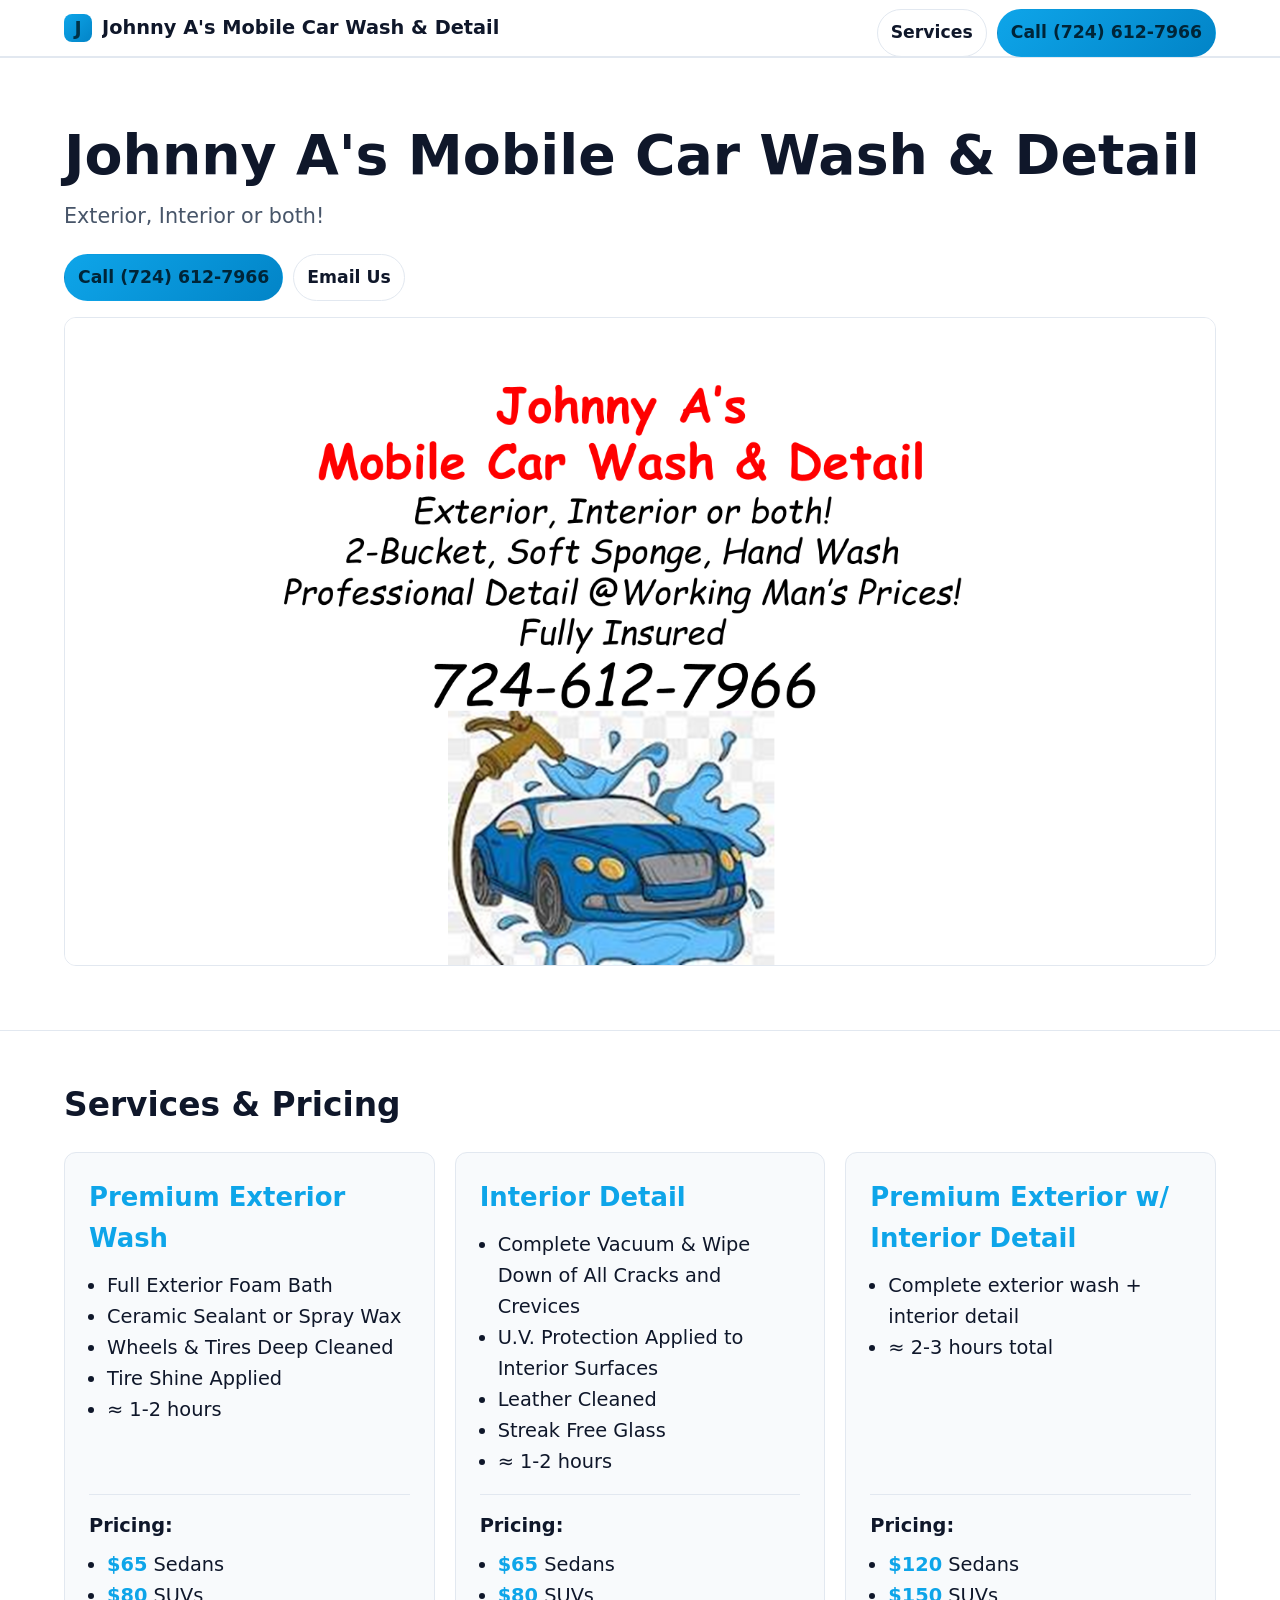
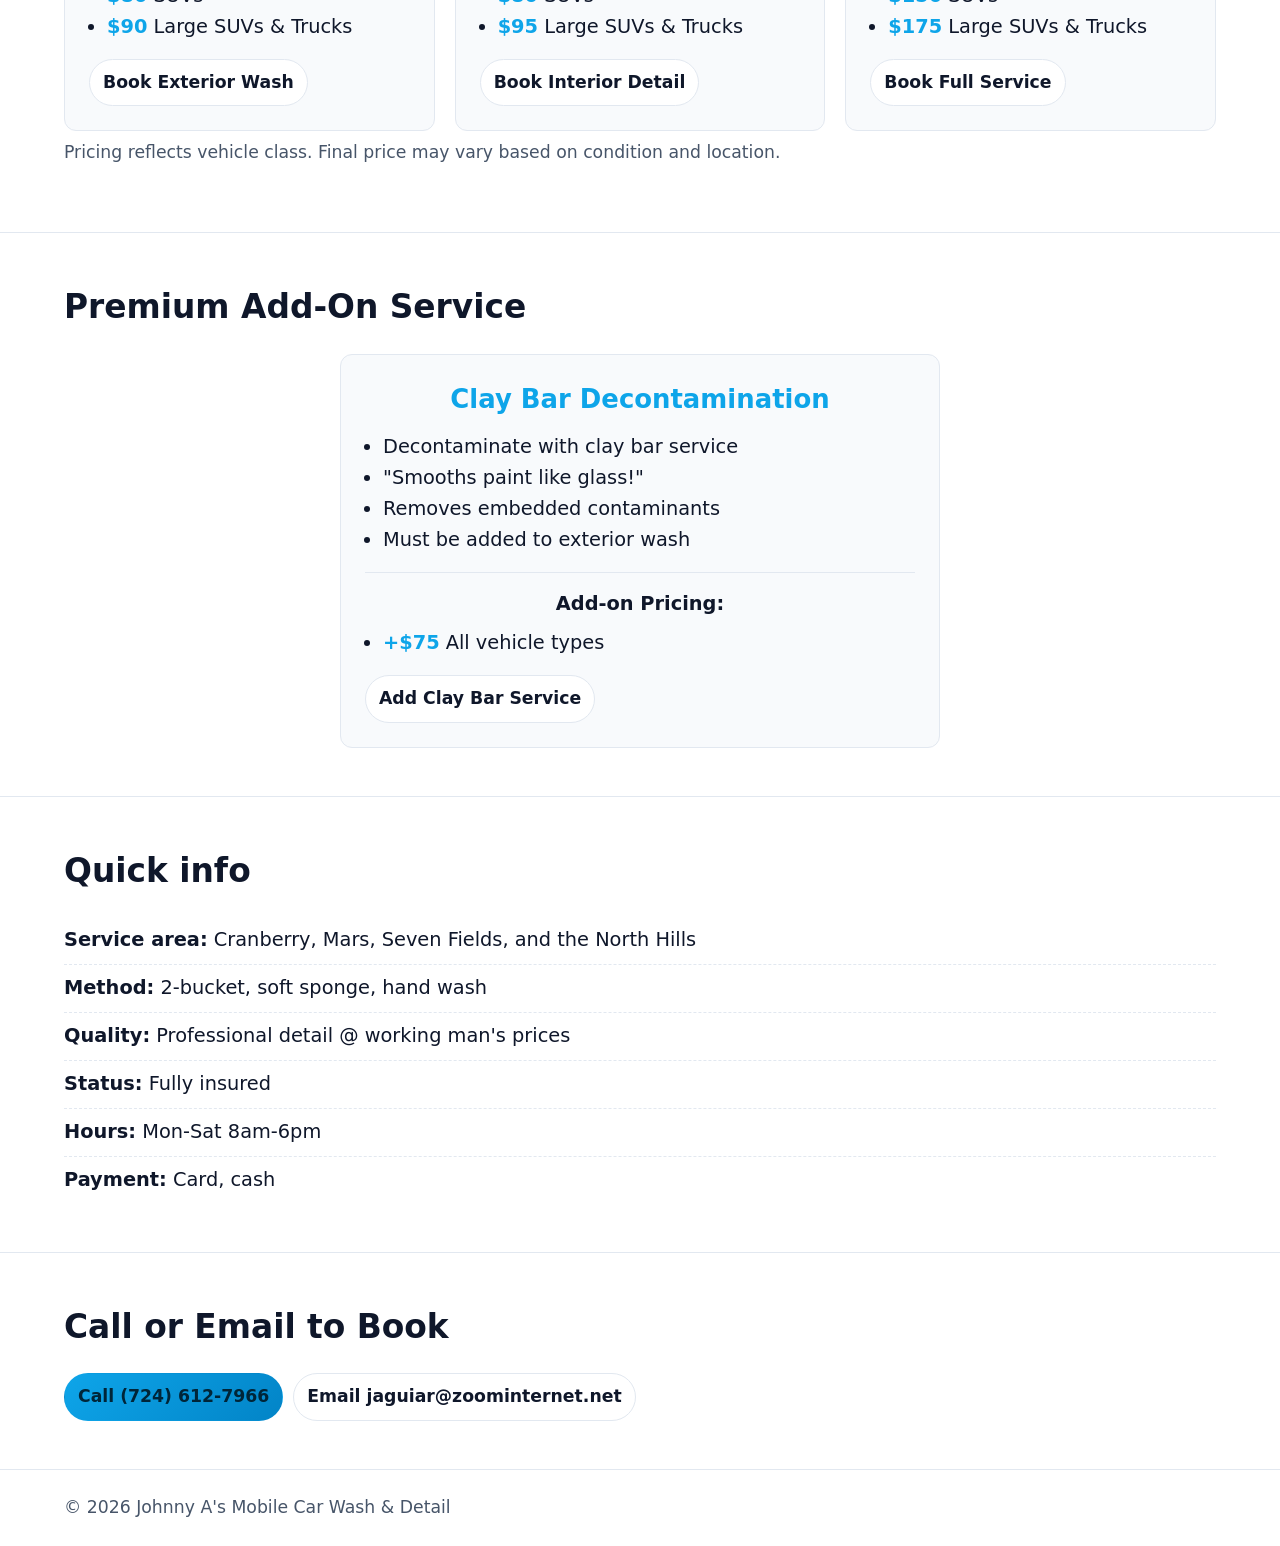
<file: index.html>
<!doctype html>
<html lang="en">
  <head>
    <meta charset="utf-8" />
    <meta name="viewport" content="width=device-width, initial-scale=1" />
    <title>Johnny A's Mobile Car Wash & Detail</title>
    <meta name="description" content="Johnny A's Mobile Car Wash & Detail serving Cranberry, Mars, and Seven Fields. Exterior, interior, or both. Professional detail at working man's prices. Fully insured. Call 724-612-7966." />
    <link rel="canonical" href="https://www.johnnyasmobilecarwashdetail.com/" />
    <meta name="robots" content="index, follow" />
    <meta property="og:type" content="website" />
    <meta property="og:site_name" content="Johnny A's Mobile Car Wash & Detail" />
    <meta property="og:title" content="Johnny A's Mobile Car Wash & Detail" />
    <meta property="og:description" content="Johnny A's Mobile Car Wash & Detail serving Cranberry, Mars, and Seven Fields. Exterior, interior, or both. Professional detail at working man's prices. Fully insured. Call 724-612-7966." />
    <meta property="og:url" content="https://www.johnnyasmobilecarwashdetail.com/" />
    <meta property="og:image" content="https://www.johnnyasmobilecarwashdetail.com/logoimage.png" />
    <meta name="twitter:card" content="summary_large_image" />
    <meta name="twitter:title" content="Johnny A's Mobile Car Wash & Detail" />
    <meta name="twitter:description" content="Johnny A's Mobile Car Wash & Detail serving Cranberry, Mars, and Seven Fields. Exterior, interior, or both. Professional detail at working man's prices. Fully insured. Call 724-612-7966." />
    <meta name="twitter:image" content="https://www.johnnyasmobilecarwashdetail.com/logoimage.png" />
    <link rel="apple-touch-icon" sizes="180x180" href="/apple-touch-icon.png" />
    <link rel="icon" type="image/png" sizes="32x32" href="/favicon-32x32.png" />
    <link rel="icon" type="image/png" sizes="16x16" href="/favicon-16x16.png" />
    <link rel="icon" href="/favicon.ico" />
    <link rel="manifest" href="/site.webmanifest" />
    <meta name="theme-color" content="#ffffff" />
    <script type="application/ld+json">
      {
        "@context": "https://schema.org",
        "@type": "AutoWash",
        "name": "Johnny A's Mobile Car Wash & Detail",
        "url": "https://www.johnnyasmobilecarwashdetail.com/",
        "image": "https://www.johnnyasmobilecarwashdetail.com/logoimage.png",
        "telephone": "+1-724-612-7966",
        "email": "jaguiar@zoominternet.net",
        "areaServed": [
          "Cranberry, PA",
          "Mars, PA",
          "Seven Fields, PA",
          "North Hills, PA"
        ],
        "openingHoursSpecification": [
          {
            "@type": "OpeningHoursSpecification",
            "dayOfWeek": [
              "Monday",
              "Tuesday",
              "Wednesday",
              "Thursday",
              "Friday",
              "Saturday"
            ],
            "opens": "08:00",
            "closes": "18:00"
          }
        ],
        "priceRange": "$$",
        "makesOffer": [
          {"@type":"Offer","itemOffered":{"@type":"Service","name":"Premium Exterior Wash"}},
          {"@type":"Offer","itemOffered":{"@type":"Service","name":"Interior Detail"}},
          {"@type":"Offer","itemOffered":{"@type":"Service","name":"Clay Bar Decontamination"}}
        ]
      }
    </script>
    <link rel="stylesheet" href="styles.css" />
  </head>
  <body>
    <header>
        <div class="container nav">
          <div class="brand"><span class="brand-badge">J</span><span class="brand-name">Johnny A's Mobile Car Wash & Detail</span></div>
        <div class="cta">
          <a class="btn btn-outline hide-sm" href="#services">Services</a>
          <a class="btn btn-primary" href="tel:+17246127966">Call<span class="sm-hidden"> (724) 612-7966</span></a>
        </div>
      </div>
    </header>

    <main>
      <section class="hero">
        <div class="container">
          <h1>Johnny A's Mobile Car Wash & Detail</h1>
          <p class="lead">Exterior, Interior or both!</p>
           <div class="cta">
            <a class="btn btn-primary" href="tel:+17246127966">Call (724) 612-7966</a>
            <a class="btn btn-outline" href="mailto:jaguiar@zoominternet.net?subject=Booking%20Request&body=Name%3A%0D%0APhone%3A%0D%0AVehicle%3A%0D%0APreferred%20date%2Ftime%3A%0D%0AServices%20%28interior%2C%20exterior%2C%20or%20both%29%3A%0D%0ALocation%3A%0D%0A">Email Us</a>
          </div>
           <div class="hero-media">
             <img src="logoimage.png" alt="Freshly detailed car with water beading" class="hero-image" loading="lazy" width="960" height="540" />
           </div>
        </div>
      </section>

      <section id="services">
        <div class="container">
          <h2>Services & Pricing</h2>
          <div class="grid three">
            <div class="card">
              <h3 style="margin:0 0 12px;font-size:1.5rem;color:var(--primary)">Premium Exterior Wash</h3>
              <ul style="margin-bottom:16px">
                <li>Full Exterior Foam Bath</li>
                <li>Ceramic Sealant or Spray Wax</li>
                <li>Wheels & Tires Deep Cleaned</li>
                <li>Tire Shine Applied</li>
                <li>≈ 1-2 hours</li>
              </ul>
              <div class="card-pricing">
                <strong style="display:block;margin-bottom:8px">Pricing:</strong>
                <ul style="margin-bottom:16px">
                  <li><span class="price">$65</span> Sedans</li>
                  <li><span class="price">$80</span> SUVs</li>
                  <li><span class="price">$90</span> Large SUVs & Trucks</li>
                </ul>
                <div class="cta"><a class="btn btn-outline book-trigger" href="#" data-service="Premium Exterior Wash">Book Exterior Wash</a></div>
              </div>
            </div>
            <div class="card">
              <h3 style="margin:0 0 12px;font-size:1.5rem;color:var(--primary)">Interior Detail</h3>
              <ul style="margin-bottom:16px">
                <li>Complete Vacuum & Wipe Down of All Cracks and Crevices</li>
                <li>U.V. Protection Applied to Interior Surfaces</li>
                <li>Leather Cleaned</li>
                <li>Streak Free Glass</li>
                <li>≈ 1-2 hours</li>
              </ul>
              <div class="card-pricing">
                <strong style="display:block;margin-bottom:8px">Pricing:</strong>
                <ul style="margin-bottom:16px">
                  <li><span class="price">$65</span> Sedans</li>
                  <li><span class="price">$80</span> SUVs</li>
                  <li><span class="price">$95</span> Large SUVs & Trucks</li>
                </ul>
                <div class="cta"><a class="btn btn-outline book-trigger" href="#" data-service="Interior Detail">Book Interior Detail</a></div>
              </div>
            </div>
            <div class="card">
              <h3 style="margin:0 0 12px;font-size:1.5rem;color:var(--primary)">Premium Exterior w/ Interior Detail</h3>
              <ul style="margin-bottom:16px">
                <li>Complete exterior wash + interior detail</li>
                <li>≈ 2-3 hours total</li>
              </ul>
              <div class="card-pricing">
                <strong style="display:block;margin-bottom:8px">Pricing:</strong>
                <ul style="margin-bottom:16px">
                  <li><span class="price">$120</span> Sedans</li>
                  <li><span class="price">$150</span> SUVs</li>
                  <li><span class="price">$175</span> Large SUVs & Trucks</li>
                </ul>
                <div class="cta"><a class="btn btn-outline book-trigger" href="#" data-service="Full Service (Exterior + Interior)">Book Full Service</a></div>
              </div>
            </div>

          </div>
          <p class="note">Pricing reflects vehicle class. Final price may vary based on condition and location.</p>
        </div>
      </section>

      <section id="add-ons">
        <div class="container">
          <h2>Premium Add-On Service</h2>
          <div class="grid" style="max-width:600px;margin:0 auto;">
            <div class="card" style="text-align:center;">
              <h3 style="margin:0 0 12px;font-size:1.5rem;color:var(--primary)">Clay Bar Decontamination</h3>
              <ul style="margin-bottom:16px;text-align:left;">
                <li>Decontaminate with clay bar service</li>
                <li>"Smooths paint like glass!"</li>
                <li>Removes embedded contaminants</li>
                <li>Must be added to exterior wash</li>
              </ul>
              <div class="card-pricing">
                <strong style="display:block;margin-bottom:8px">Add-on Pricing:</strong>
                <ul style="margin-bottom:16px;text-align:left;">
                  <li><span class="price">+$75</span> All vehicle types</li>
                </ul>
                <div class="cta"><a class="btn btn-outline book-trigger" href="#" data-service="Clay Bar Decontamination (Add-on)">Add Clay Bar Service</a></div>
              </div>
            </div>
          </div>
        </div>
      </section>

      <section id="details">
        <div class="container">
          <h2>Quick info</h2>
          <ul class="list">
            <li><strong>Service area:</strong> Cranberry, Mars, Seven Fields, and the North Hills</li>
            <li><strong>Method:</strong> 2-bucket, soft sponge, hand wash</li>
            <li><strong>Quality:</strong> Professional detail @ working man's prices</li>
            <li><strong>Status:</strong> Fully insured</li>
            <li><strong>Hours:</strong> Mon-Sat 8am-6pm</li>
            <li><strong>Payment:</strong> Card, cash</li>
          </ul>
        </div>
      </section>

      <section id="contact">
        <div class="container">
          <h2>Call or Email to Book</h2>
          <div class="cta">
            <a class="btn btn-primary" href="tel:+17246127966">Call (724) 612-7966</a>
            <a class="btn btn-outline" href="mailto:jaguiar@zoominternet.net?subject=Booking%20Request&body=Name%3A%0D%0APhone%3A%0D%0AVehicle%3A%0D%0APreferred%20date%2Ftime%3A%0D%0AServices%3A%0D%0ALocation%3A%0D%0A">Email jaguiar@zoominternet.net</a>
          </div>
        </div>
      </section>
    </main>

    <footer>
      <div class="container">© <span id="year"></span> Johnny A's Mobile Car Wash & Detail</div>
    </footer>

    <script src="script.js"></script>
  </body>
  </html>
</file>
<file: styles.css>
:root{
  --bg:#ffffff; --text:#0f172a; --muted:#475569; --primary:#0ea5e9; --primary-600:#0284c7; --border:#e2e8f0; --card:#f8fafc;
}

html{font-size:108%}

*{box-sizing:border-box}
body{margin:0;font-family:ui-sans-serif,system-ui,-apple-system,Segoe UI,Roboto,Helvetica,Arial;color:var(--text);background:var(--bg);line-height:1.6;font-size:1.12rem}
a{color:inherit;text-decoration:none}
.container{max-width:1200px;margin:0 auto;padding:0 24px}
header{position:sticky;top:0;background:var(--bg);border-bottom:1px solid var(--border)}
.nav{display:flex;align-items:center;justify-content:space-between;height:56px}
.nav .cta{flex-wrap:nowrap}
.brand{min-width:0}
.brand-name{white-space:nowrap;overflow:hidden;text-overflow:ellipsis}
.brand{display:flex;align-items:center;gap:10px;font-weight:800}
.brand-badge{display:grid;place-items:center;width:28px;height:28px;border-radius:8px;background:linear-gradient(135deg,var(--primary),var(--primary-600));color:#003247}
.hero{padding:64px 0}
h1{margin:0 0 12px;font-size:clamp(2.2rem,5vw,3.2rem);line-height:1.2}
.lead{color:var(--muted);margin:0 0 20px;font-size:1.2rem}
.cta{display:flex;flex-wrap:wrap;gap:10px;margin-top:10px}
.hero-media{margin-top:16px}
.hero-image{display:block;width:100%;height:auto;border-radius:12px;border:1px solid var(--border)}
.btn{display:inline-flex;align-items:center;justify-content:center;padding:9px 13px;border-radius:999px;border:1px solid var(--border);font-weight:700;font-size:1rem}
.btn .sm-hidden{margin-left:6px}
.btn-primary{background:linear-gradient(135deg,var(--primary),var(--primary-600));color:#002538;border-color:transparent}
.btn-outline{background:var(--bg)}
.btn-contrast{background:var(--card); color:var(--text); border-color:var(--border)}
.btn-contrast:hover{filter:brightness(1.06)}
section{padding:48px 0;border-top:1px solid var(--border);scroll-margin-top:80px}
h2{margin:0 0 20px;font-size:1.9rem}
h3{margin:0 0 12px;font-size:1.35rem}
.grid{display:grid;gap:20px}
.grid.three{grid-template-columns:repeat(auto-fit,minmax(320px,1fr))}
.card{background:var(--card);border:1px solid var(--border);border-radius:12px;padding:24px;display:flex;flex-direction:column;height:100%}
ul{margin:0;padding-left:18px}
.list{padding-left:0}
.list li{list-style:none;padding:8px 0;border-top:1px dashed var(--border)}
.list li:first-child{border-top:0}
.price{font-weight:900;color:var(--primary)}
.card-pricing{margin-top:auto;border-top:1px solid var(--border);padding-top:16px}
footer{padding:24px 0;border-top:1px solid var(--border);color:var(--muted);font-size:1rem}
.note{color:var(--muted);font-size:1rem;margin-top:8px}
/* More pronounced hero notes */
.note-hero{
  --accent: var(--primary);
  font-size: clamp(1.2rem, 2.6vw, 1.7rem);
  color: var(--text);
  font-weight: 800;
  background: linear-gradient(0deg, rgba(14,165,233,0.08), rgba(14,165,233,0.08));
  border: 1px solid var(--border);
  border-left: 6px solid var(--accent);
  border-radius: 10px;
  padding: 12px 14px;
  margin-top: 12px;
}
@media (max-width:800px){.grid.three{grid-template-columns:1fr}}

/* Mobile-friendly tweaks */
@media (max-width:480px){
  .nav{gap:8px;height:48px}
  .brand-badge{width:24px;height:24px;font-size:0.9rem}
  .brand-name{font-size:0.85rem}
  .cta{gap:6px}
  .cta .btn{flex:0 0 auto}
  .sm-hidden{display:none}
  .hide-sm{display:none}
  .btn{padding:7px 11px;font-size:0.88rem}
}

/* Inline pop-out for booking actions */
.book-pop{display:inline-flex;gap:8px;align-items:center;animation:book-pop-in .14s ease-out}
.btn-mini{display:inline-flex;align-items:center;justify-content:center;min-width:36px;height:36px;padding:0 10px;border-radius:999px;border:1px solid var(--border);font-weight:700}
.btn-mini .label{margin-left:6px;font-size:0.95rem}
.btn-phone{background:linear-gradient(135deg,var(--primary),var(--primary-600));color:#002538;border-color:transparent}
.btn-email{background:var(--card);color:var(--text);border-color:var(--border)}
@keyframes book-pop-in{from{transform:scale(0.98);opacity:0}to{transform:scale(1);opacity:1}}

/* Ensure pop-out sits below the trigger inside pricing cards */
.card .card-pricing .cta{align-items:flex-start}
.card .card-pricing .cta .book-pop{flex:0 0 100%}
</file>
